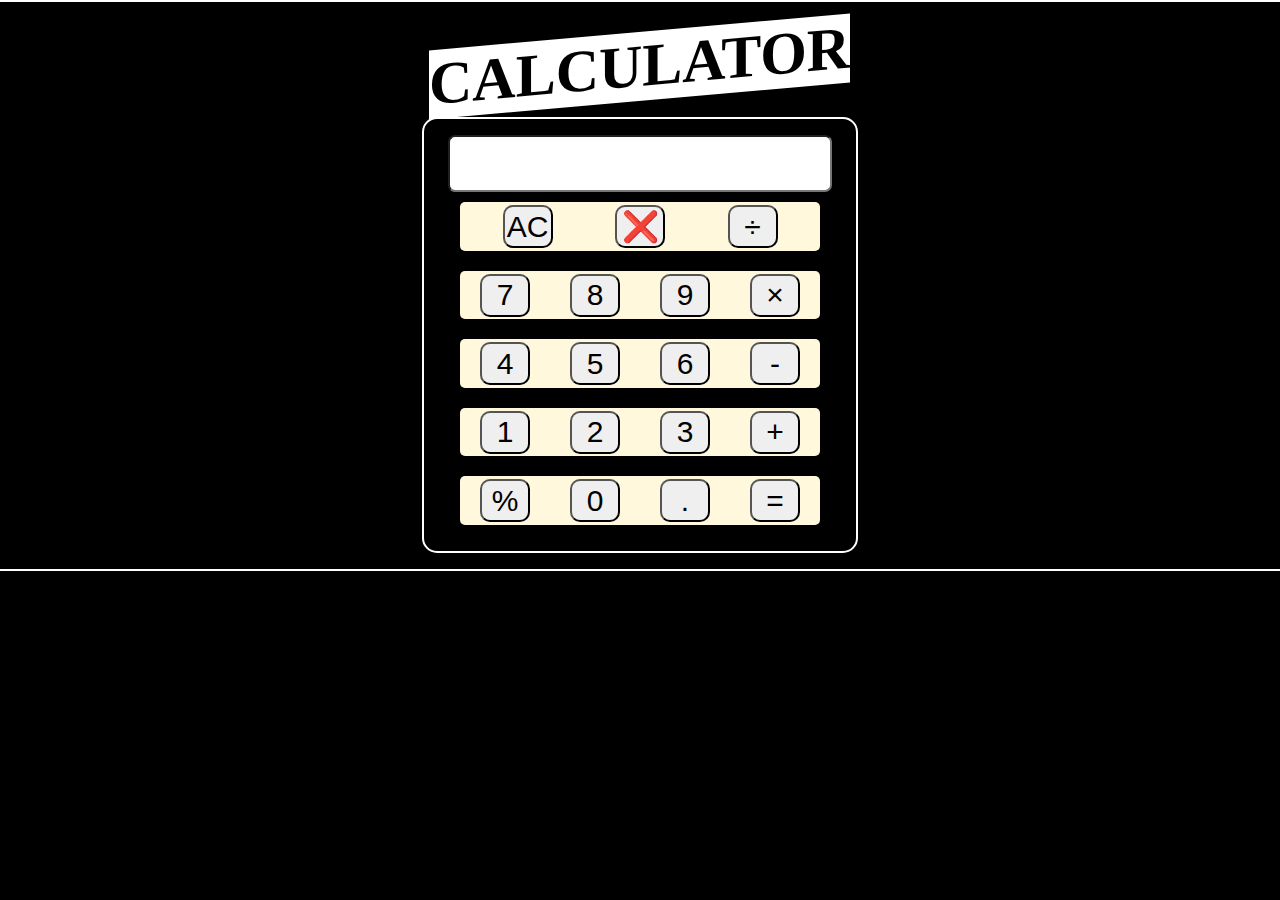
<file: New Project/CALCULATOR/index.html>
<!DOCTYPE html>
<html lang="en">
<head>
    <meta charset="UTF-8">
    <meta name="viewport" content="width=device-width, initial-scale=1.0">
    <title>CALCULATOR</title>
    <link rel="stylesheet" href="style.css">
    <link rel="stylesheet" href="https://cdnjs.cloudflare.com/ajax/libs/font-awesome/6.7.2/css/all.min.css">
</head>
<body>
    <div class="container">
        <div class="body">
            <h1>CALCULATOR</h1>
            <div class="main">
                <input type="text" id="input" placeholder="" >
                <div class="first">
                    <button  id="ac">AC</button>
                    <button  id="cross">❌</button>
                    <button  id="divide">÷</button>
                </div>
                <div class="second">
                    <button  id="sev">7</button>
                    <button  id="eig">8</button>
                    <button  id="nin">9</button>
                    <button  id="mul">×</button>
                </div>
                <div class="third">
                    <button  id="for">4</button>
                    <button  id="fiv">5</button>
                    <button  id="six">6</button>
                    <button  id="sub">-</button>
                </div>
                <div class="four">
                    <button id="one">1</button>
                    <button id="two">2</button>
                    <button id="thr">3</button>
                    <button id="plus">+</button>
                </div>
                <div class="five">
                    <button  id="mod">%</button>
                    <button  id="zero">0</button>
                    <button  id="dot">.</button>
                    <button  id="equal">=</button>
                </div>
            </div>
        </div>
    </div>
    <script src="script.js"></script>
</body>
</html>
</file>
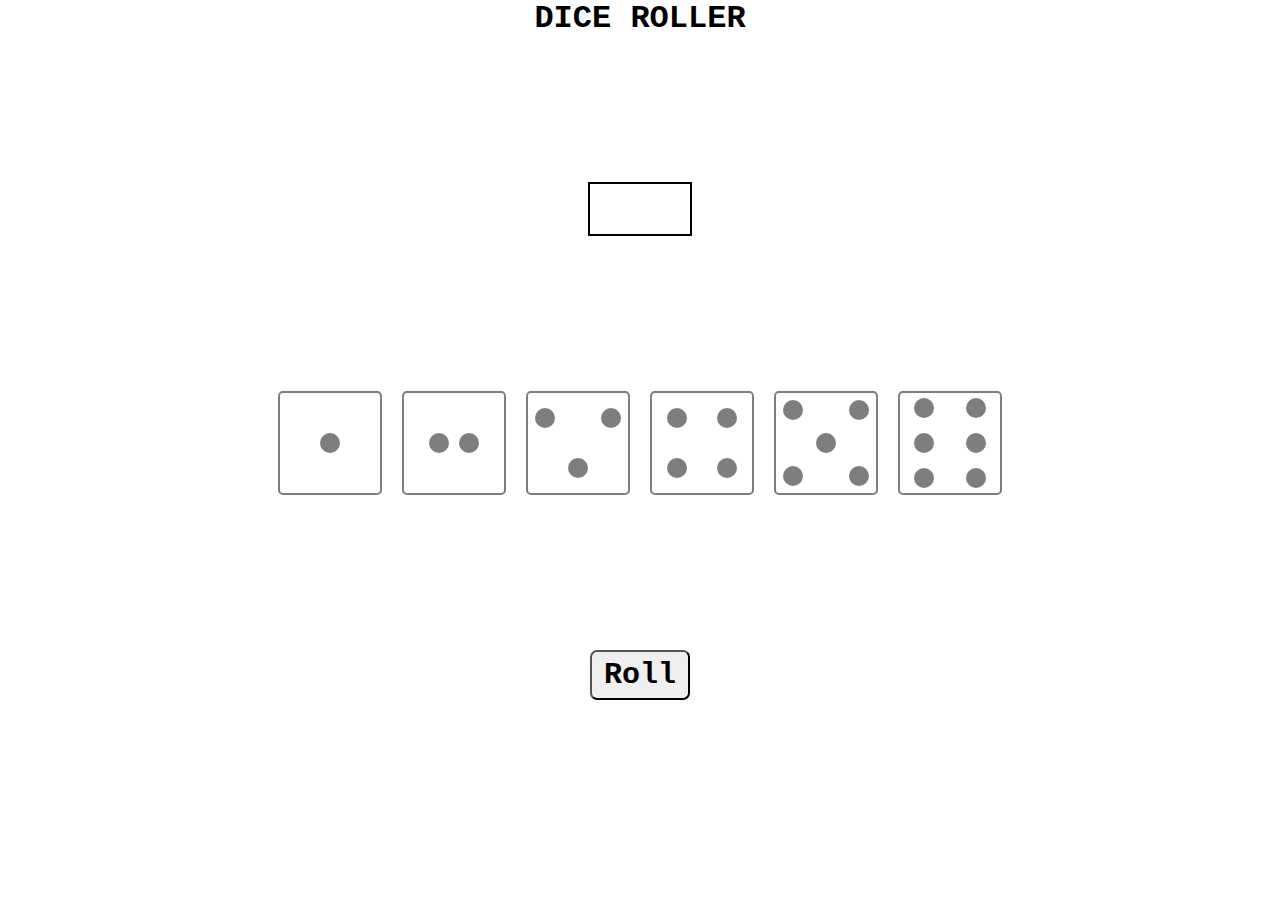
<file: New Project/Dice Roller/index.html>
<!DOCTYPE html>
<html lang="en">
<head>
    <meta charset="UTF-8">
    <meta name="viewport" content="width=device-width, initial-scale=1.0">
    <title>Dice Rooler</title>
    <link rel="stylesheet" href="style.css">
</head>
<body>
    <div class="container">
        <h1>DICE ROLLER</h1>
        <label id="lbl"></label>
        <div class="box">
            <div class="one">
                <div ></div>
            </div>
            <div class="two">
                <div ></div>
                <div ></div>
            </div>
            <div class="three">
                <div ></div>
                <div ></div>
                <div ></div>
            </div>
            <div class="four">
                <div ></div>
                <div ></div>
                <div ></div>
                <div ></div>
            </div>
            <div class="five">
                <div ></div>
                <div ></div>
                <div ></div>
                <div ></div>
                <div ></div>
            </div>
            <div class="six">
                <div ></div>
                <div ></div>
                <div ></div>
                <div ></div>
                <div ></div>
                <div ></div>
            </div>
        </div>
        <button id="btn">Roll</button>
    </div>

    <script src="script.js"></script>
</body>
</html>
</file>
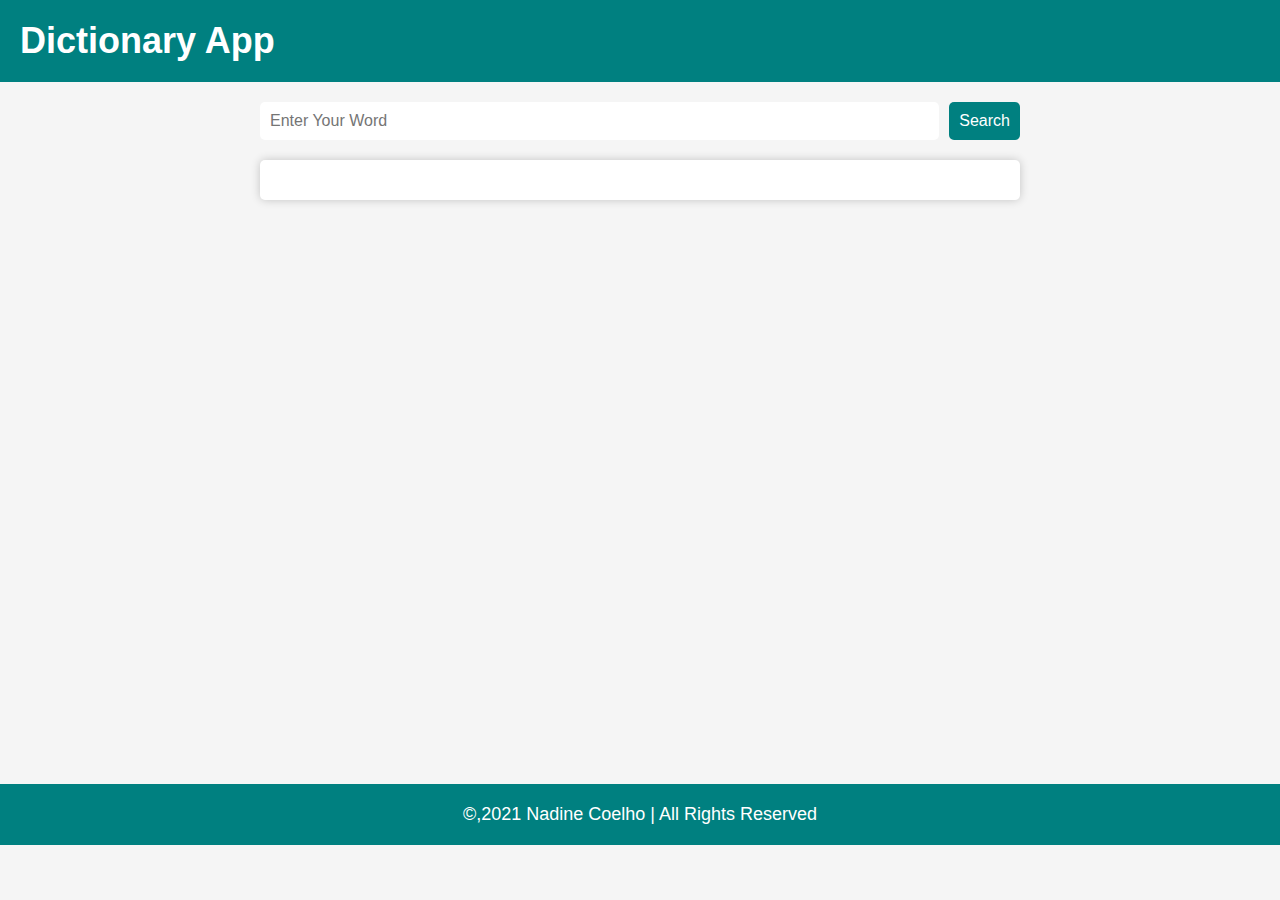
<file: New Project/DICTIONARY/index.html>
<!DOCTYPE html>
<html lang="en">
<head>
    <meta charset="UTF-8">
    <meta name="viewport" content="width=device-width, initial-scale=1.0">
    <title>Dictionary</title>
    <link rel="stylesheet" href="style.css">
</head>
<body>
    <header>
        <nav>
            <h1>Dictionary App</h1>
        </nav>
    </header>
    <main>
        <form action="">
            <input id="inputtxt"  type="text" placeholder="Enter Your Word">
            <button id="btn" type="submit">Search</button>
        </form>
        <div class="result-info">

        </div>
    </main>
    <footer>
        <p>&copy,2021 Nadine Coelho | All Rights Reserved</p>
    </footer>
    <script src="script.js"></script>
</body>
</html>
</file>
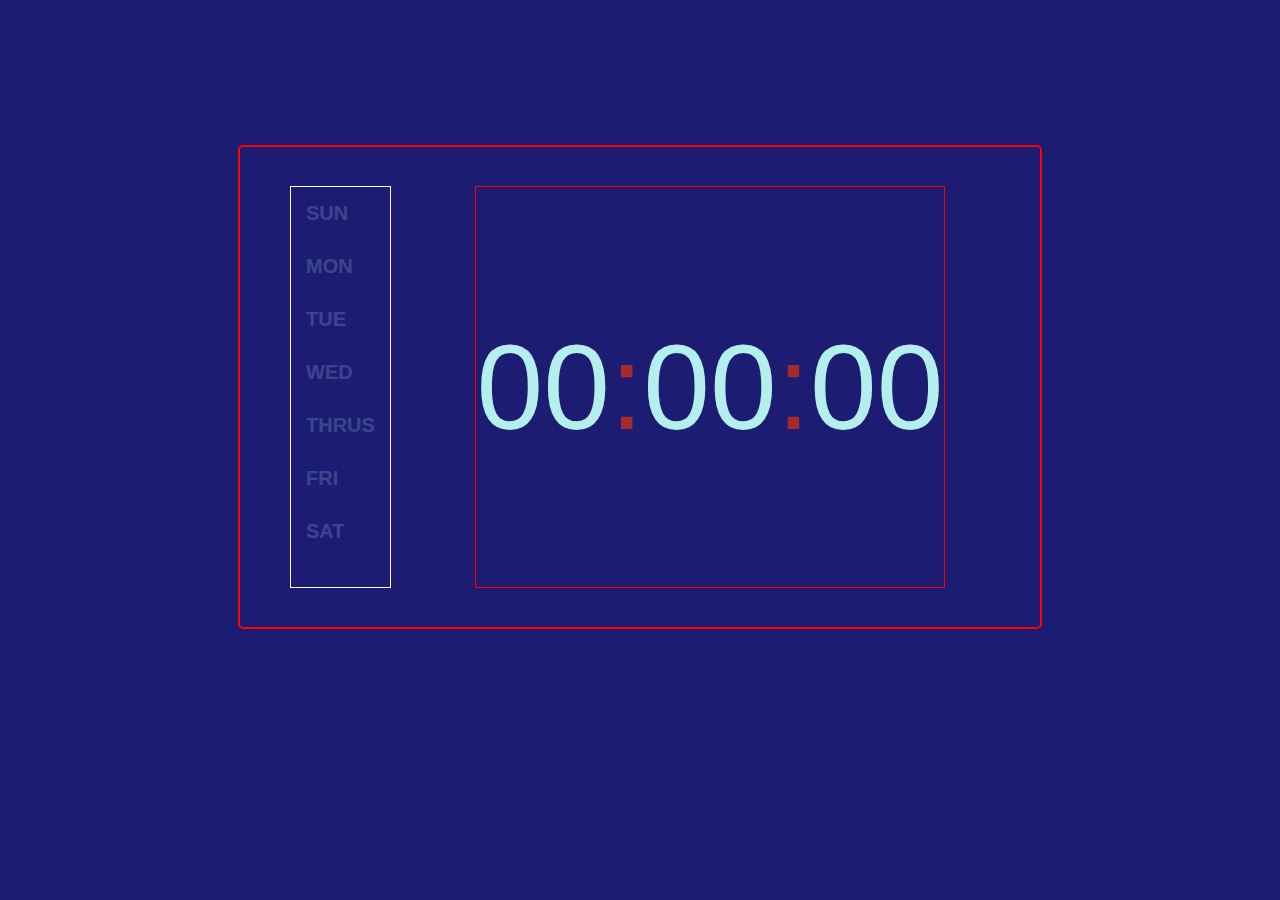
<file: New Project/DIGITAL CLOCK/index.html>
<!DOCTYPE html>
<html lang="en">
<head>
    <meta charset="UTF-8">
    <meta name="viewport" content="width=device-width, initial-scale=1.0">
    <title>Digital clock</title>
    <link rel="stylesheet" href="style.css">
</head>
<body>
    <div class="container">
        <h1>DIGITAL CLOCK</h1>
        <div class="clock">
            <div class="week">
                <div class="sun">SUN</div>
                <div class="mon">MON</div>
                <div class="tue">TUE</div>
                <div class="wed">WED</div>
                <div class="thrus">THRUS</div>
                <div class="fri">FRI</div>
                <div class="sat">SAT</div>
            </div>
            <div class="time">
                <div class="hour">00</div>
                <div class="dot">:</div>
                <div class="min">00</div>
                <div class="dot2">:</div>
                <div class="sec">00</div>
            </div>
        </div>
    </div>
    <script src="script.js"></script>
</body>
</html>
</file>
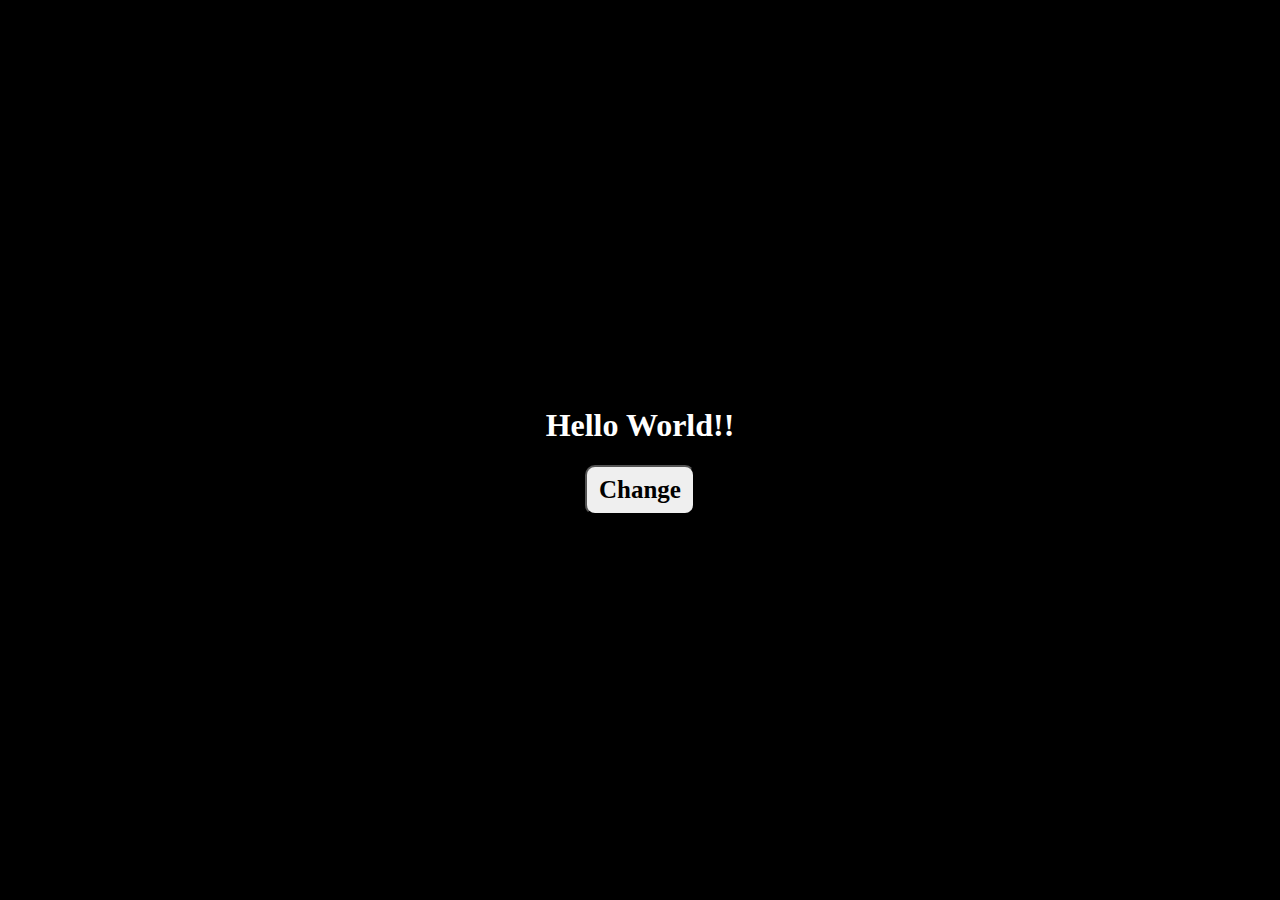
<file: New Project/Practice/index.html>
<!DOCTYPE html>
<html lang="en">
<head>
    <meta charset="UTF-8">
    <meta name="viewport" content="width=device-width, initial-scale=1.0">
    <title>Practice</title>
    <link rel="stylesheet" href="style.css">
</head>
<body>
    
    <h1 id="H">Hello World!!</h1>
    <button id="btn">Change</button>
    <label id="label"> </label>

    <script src="script.js"></script>
</body>
</html>
</file>
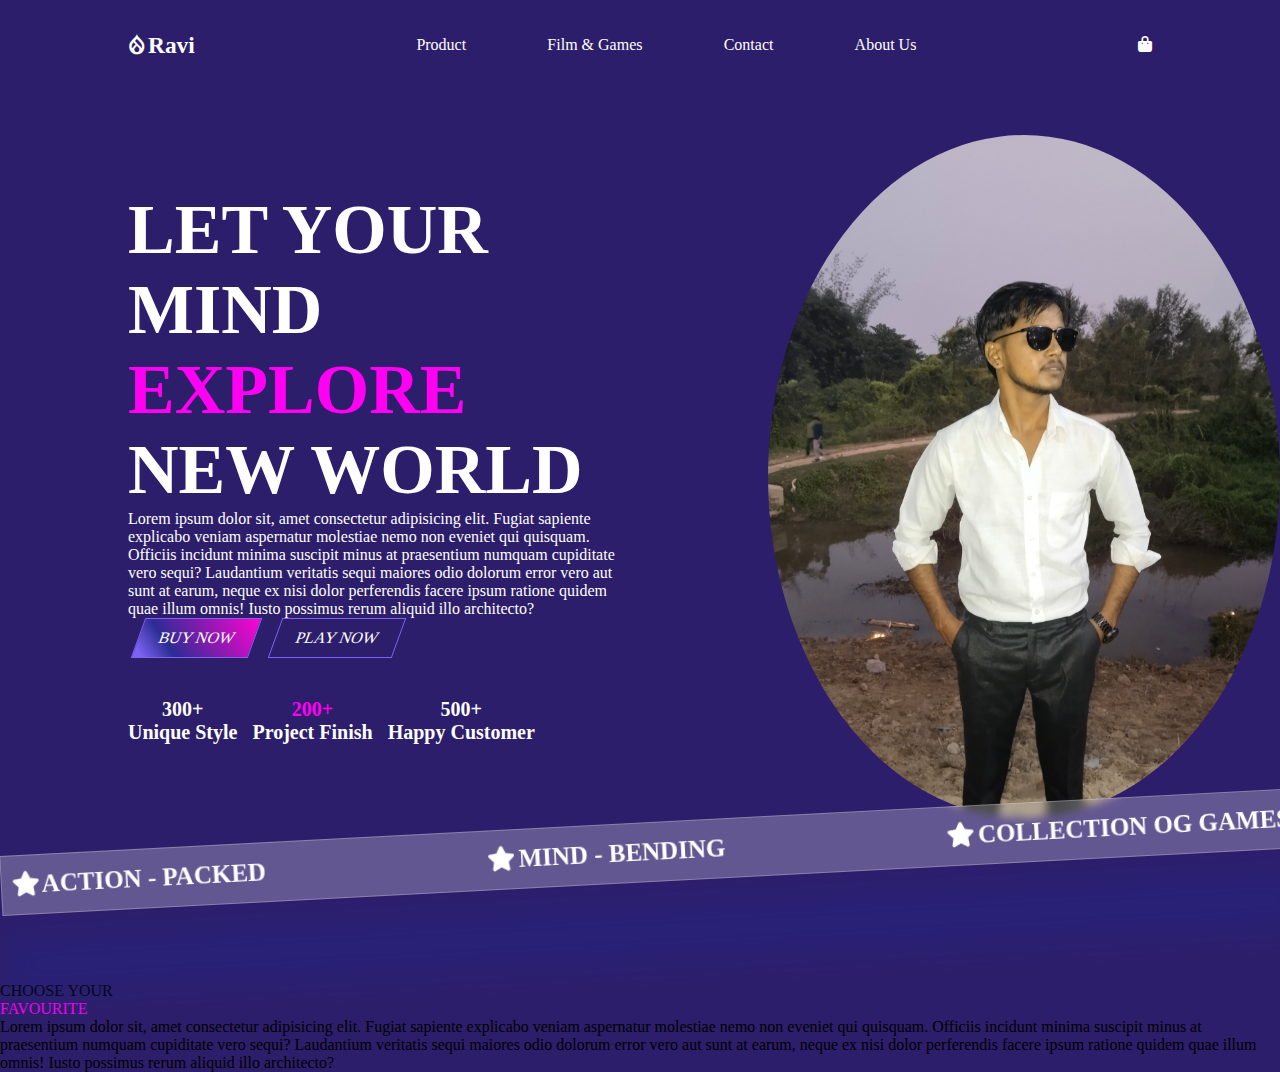
<file: New Project/practice2/index.html>
<!DOCTYPE html>
<html lang="en">
<head>
    <meta charset="UTF-8">
    <meta name="viewport" content="width=device-width, initial-scale=1.0">
    <title>For practice</title>

    <!-- linking font awesome from font awesome mdn -->

    <link rel="stylesheet" href="https://cdnjs.cloudflare.com/ajax/libs/font-awesome/6.7.2/css/all.min.css" integrity="sha512-Evv84Mr4kqVGRNSgIGL/F/aIDqQb7xQ2vcrdIwxfjThSH8CSR7PBEakCr51Ck+w+/U6swU2Im1vVX0SVk9ABhg==" crossorigin="anonymous" referrerpolicy="no-referrer" />

    <!-- linking font style from font google.com -->
    <link rel="preconnect" href="https://fonts.googleapis.com">
    <link rel="preconnect" href="https://fonts.gstatic.com" crossorigin>
    <link href="https://fonts.googleapis.com/css2?family=Lato:ital,wght@0,100;0,300;0,400;0,700;0,900;1,100;1,300;1,400;1,700;1,900&display=swap" rel="stylesheet">
    
    <!-- linking css style sheet -->
    <link rel="stylesheet" href="style.css">

</head>
<body>
    <header>
        <nav class="nav-container">
            <div class="logo-container">
                <i class="fa-brands fa-drupal"></i>
                <h3>Ravi</h3>
            </div>
            <div class="item-list">
                <ul>
                    <li>Product</li>
                    <li>Film & Games</li>
                    <li>Contact</li>
                    <li>About Us</li>
                </ul>
            </div>
            <div class="logo">
                <i class="fa-solid fa-bag-shopping"></i>
            </div>
        </nav>

        <div class="main-header">
            <div class="left-part">
                <div class="big-text">
                    <span>LET YOUR</span>
                    <BR>
                    <span>MIND</span>
                    <span class="gradient-text">EXPLORE </span>
                    <br>
                    <span>NEW WORLD</span>
                </div>
                <P>Lorem ipsum dolor sit, amet consectetur adipisicing elit. Fugiat sapiente explicabo veniam aspernatur molestiae nemo non eveniet qui quisquam. Officiis incidunt minima suscipit minus at praesentium numquam cupiditate vero sequi?
                Laudantium veritatis sequi maiores odio dolorum error vero aut sunt at earum, neque ex nisi dolor perferendis facere ipsum ratione quidem quae illum omnis! Iusto possimus rerum aliquid illo architecto?</P>
                <div class="buttons">
                    <div class="btn btn1">
                        BUY NOW
                    </div>
                    <div class="btn">
                        PLAY NOW
                    </div>
                </div>
                <div id="overview">
                    <div class="overview-items">
                        <h4>300+</h4>
                        <h4>Unique Style</h4>
                    </div>
                    <div class="overview-items">
                        <h4 class="gradient-text">200+</h4>
                        <h4>Project Finish</h4>
                    </div>
                    <div class="overview-items">
                        <h4>500+</h4>
                        <h4>Happy Customer</h4>
                    </div>
                </div>
            </div>
            <div class="right-part">
                <img src="image.jpg" alt="">
            </div>
        </div>

        <div class="band">
            <div>
                <i class="fa-solid fa-star"></i>
                ACTION - PACKED
            </div>
            <div>
                <i class="fa-solid fa-star"></i>
               MIND - BENDING
            </div>
            <div>
                <i class="fa-solid fa-star"></i>
                COLLECTION OG GAMES
            </div>
        </div>

    </header>

    <main>
        <section class="choose-section">
            <p class="title">CHOOSE YOUR<br>
            <span class="gradient-text">FAVOURITE</span>
            </p>
            <div class="section-description">
                <P>Lorem ipsum dolor sit, amet consectetur adipisicing elit. Fugiat sapiente explicabo veniam aspernatur molestiae nemo non eveniet qui quisquam. Officiis incidunt minima suscipit minus at praesentium numquam cupiditate vero sequi?
                    Laudantium veritatis sequi maiores odio dolorum error vero aut sunt at earum, neque ex nisi dolor perferendis facere ipsum ratione quidem quae illum omnis! Iusto possimus rerum aliquid illo architecto?</P>
            </div>
        </section>
    </main>
</body>
</html>
</file>
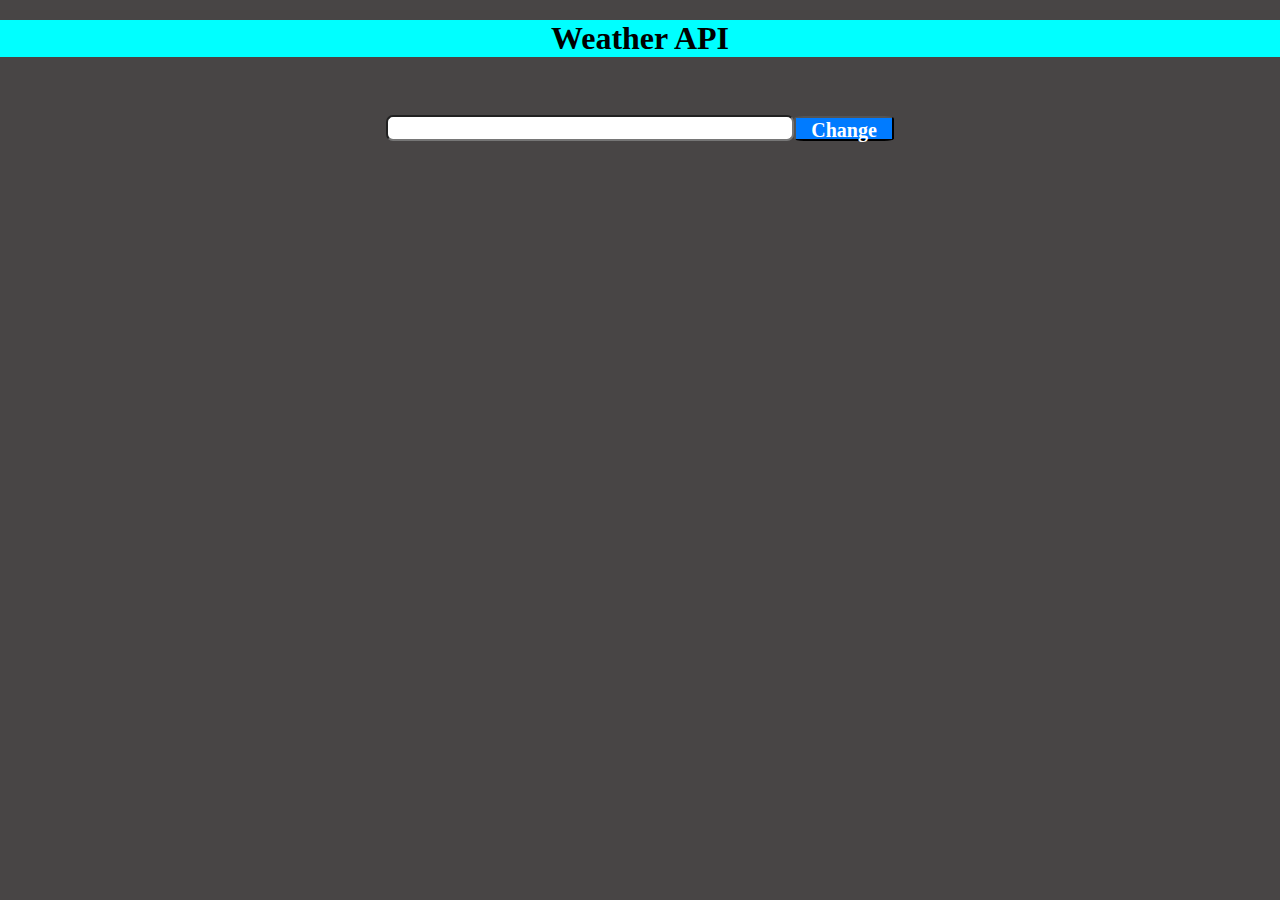
<file: New Project/Random Jokes/index.html>
<!DOCTYPE html>
<html lang="en">
<head>
    <meta charset="UTF-8">
    <meta name="viewport" content="width=device-width, initial-scale=1.0">
    <title>Document</title>
    <link rel="stylesheet" href="style.css">
</head>
<body>
    <h1>Weather API</h1>
    <div class="container">
        <input type="text" id="text">
        <button id="btn" >Change</button>
    </div>

    <script src="script.js"></script>
</body>
</html>
</file>
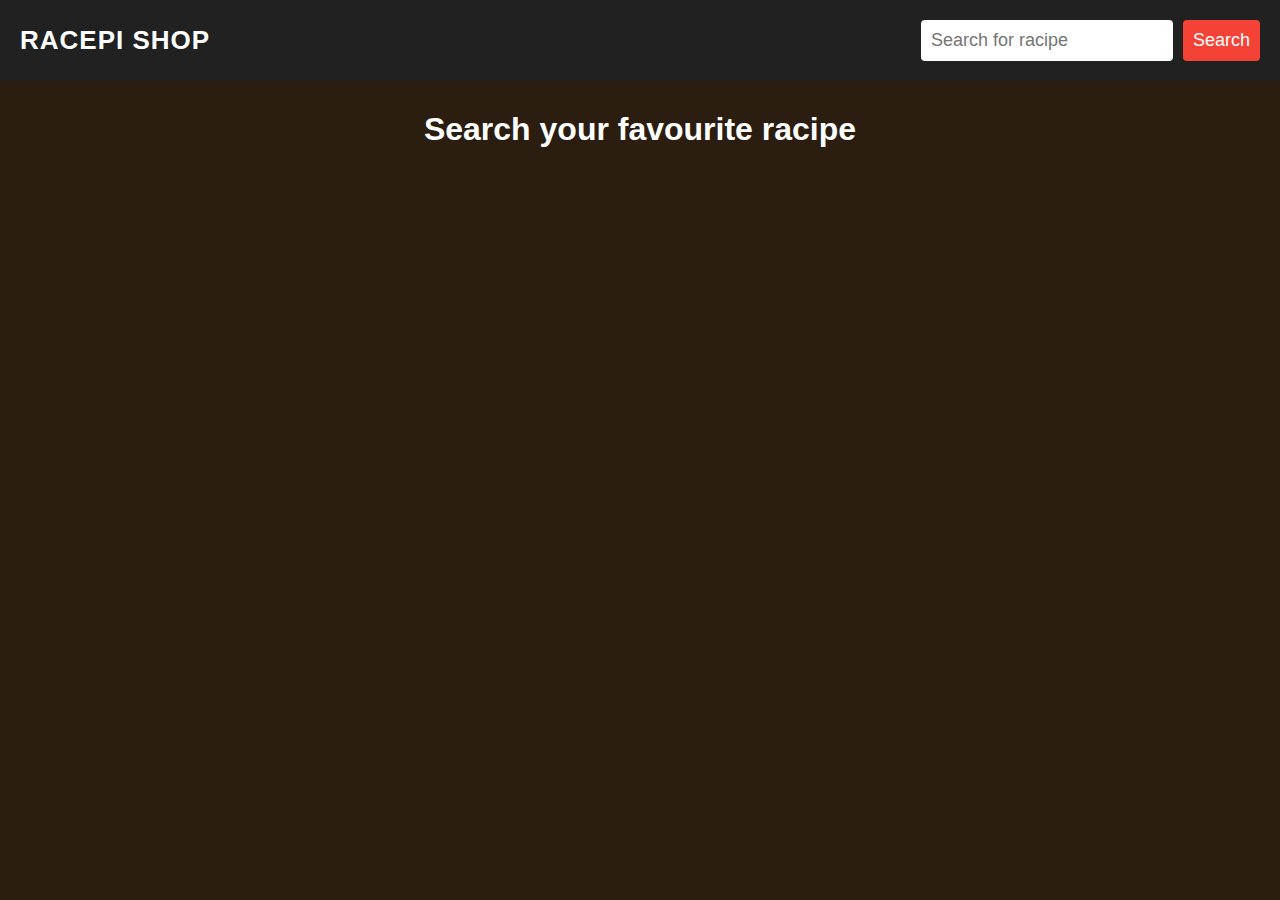
<file: New Project/Recipe/index.html>
<!DOCTYPE html>
<html lang="en">
<head>
    <meta charset="UTF-8">
    <meta name="viewport" content="width=device-width, initial-scale=1.0">
    <title>Food Menu</title>
    <link rel="stylesheet" href="style.css">
    <link rel="stylesheet" href="https://cdnjs.cloudflare.com/ajax/libs/font-awesome/6.5.1/css/all.min.css">
</head>
<body>
    <header>
        <nav>
            <h2>Racepi Shop</h2>
            <form>
                <input type="text" placeholder="Search for racipe" class="input">
                <button type="submit" class="btn">Search</button>
            </form>
        </nav>
    </header>
    <main>
        <section>
            <div class="container">
                <h1>Search your favourite racipe</h1>
            </div>
            <div class="recipe-details">
                <button type="button" class="recipe-close"> 
                    <i class="fa-solid fa-xmark"></i>
                </button>
                <div class="recipe-containt">
                    
                </div>
            </div>
        </section>
    </main>
    <script src="script.js">

    </script>
</body>

</html>
</file>
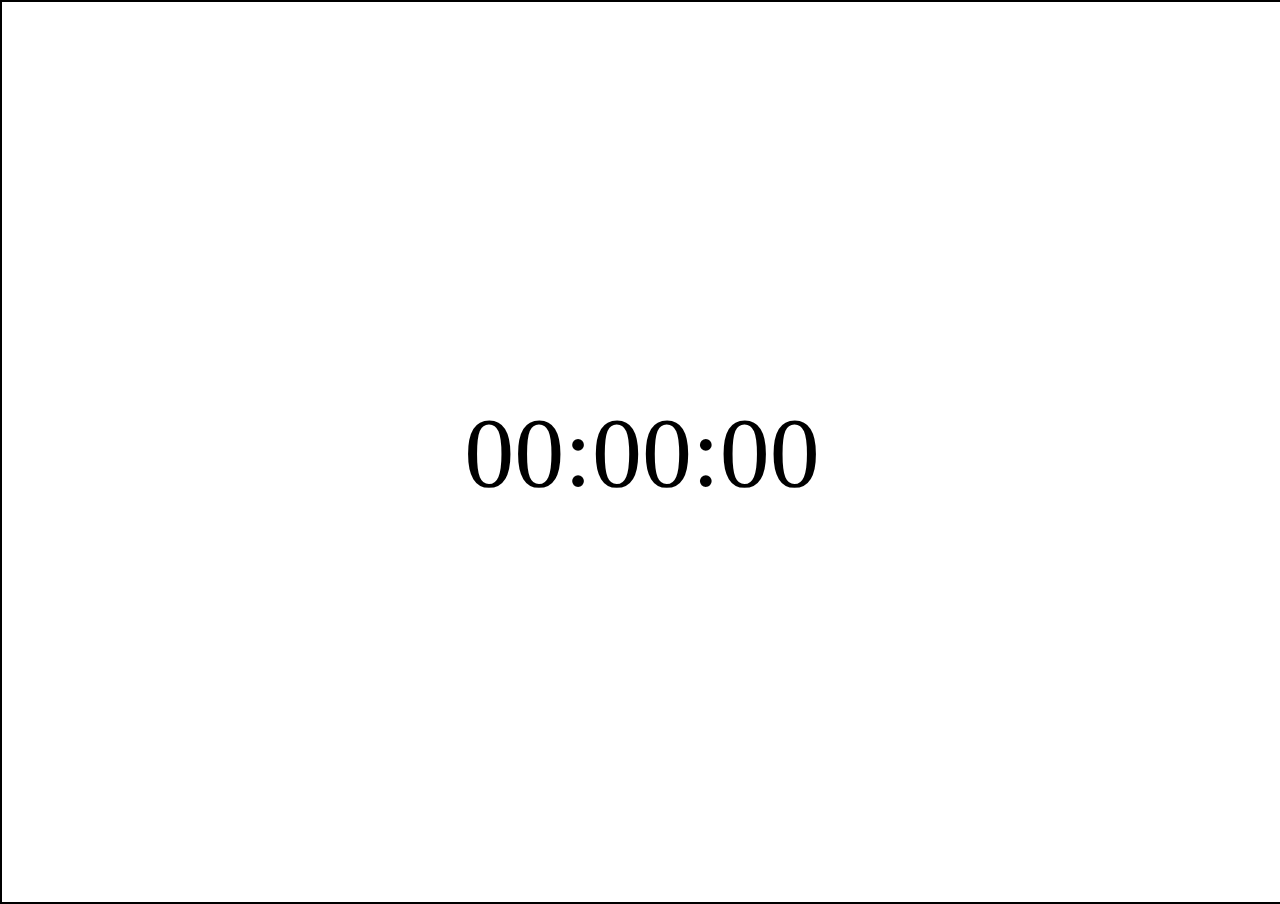
<file: New Project/Starting Now/index.html>
<!DOCTYPE html>
<html lang="en">
<head>
    <meta charset="UTF-8">
    <meta name="viewport" content="width=device-width, initial-scale=1.0">
    <title>Clock</title>
    <link rel="stylesheet" href="style.css">
</head>
<body>
    <div class="container">
        <div class="time">
            <div class="hour">00</div>
            <div class="dot">:</div>
            <div class="min">00</div>
            <div class="dot2">:</div>
            <div class="sec">00</div>
        </div>
    </div>
    <div class="box"> </div>
    <script src="script.js"></script>
</body>
</html>
</file>
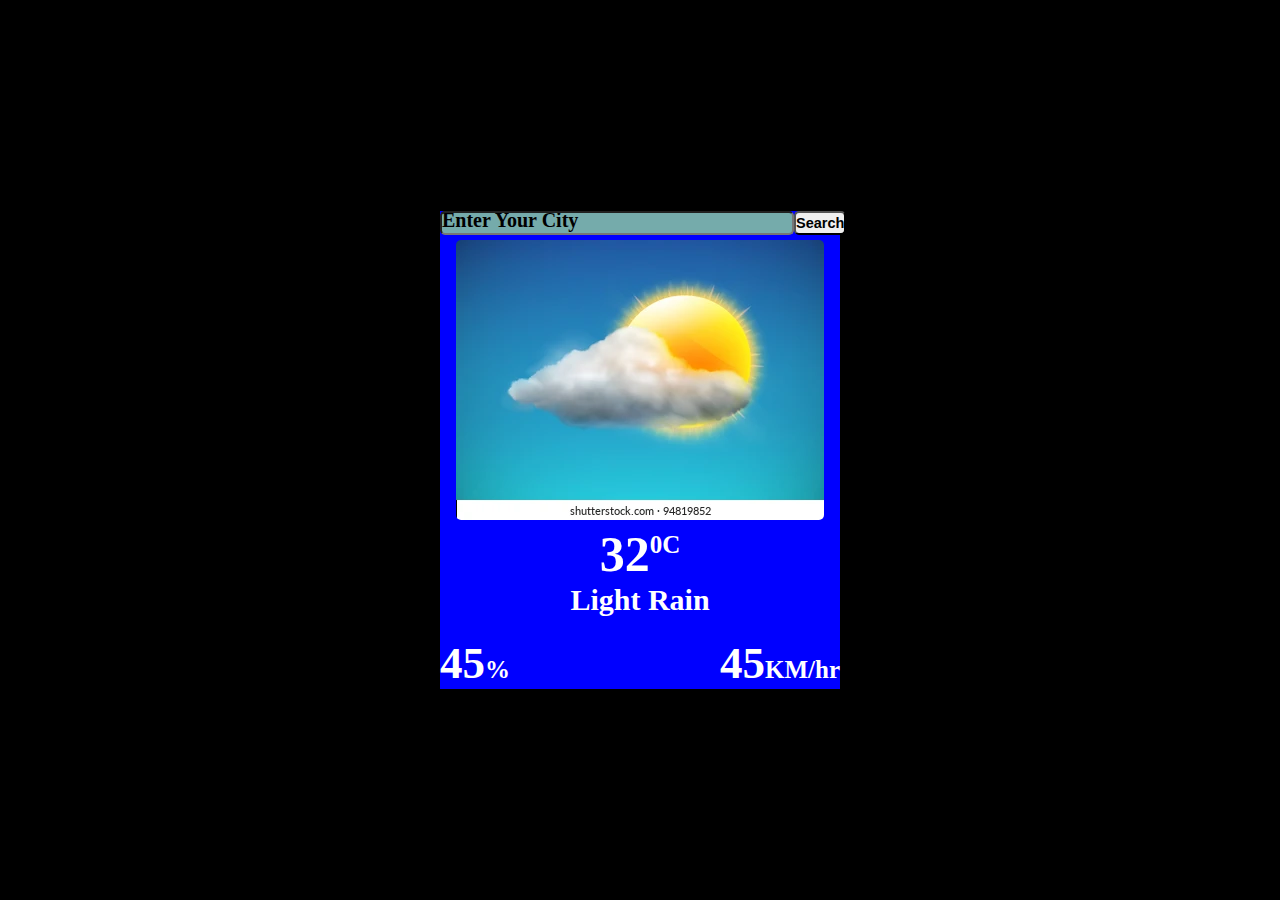
<file: New Project/weather/index.html>
<!DOCTYPE html>
<html lang="en">
<head>
    <meta charset="UTF-8">
    <meta name="viewport" content="width=device-width, initial-scale=1.0">
    <title>Weather</title>
    <link rel="stylesheet" href="style.css">
</head>
<body>
    <div class="container">
        <div class="header">
            <input type="text" placeholder="enter your city" id="input" class="header_input">

            <button class="btn">Search</button>
        </div>
        
        <div class="box">
            <img src="weather.webp" alt="image">
            <p id="temp">32<sup>0C</sup></p>
            <h3 id="detail">Light rain</h3>
        </div>

        <div class="detail-box">
            <div class="humidity">
                <p id="hum">45<span>%</span></p>
            </div>
            <div class="wind-speed">
                <p id="speed">45<span>KM/hr</span></p>
            </div>
        </div>
    </div>    
    <script src="script.js"></script>
</body>
</html>
</file>
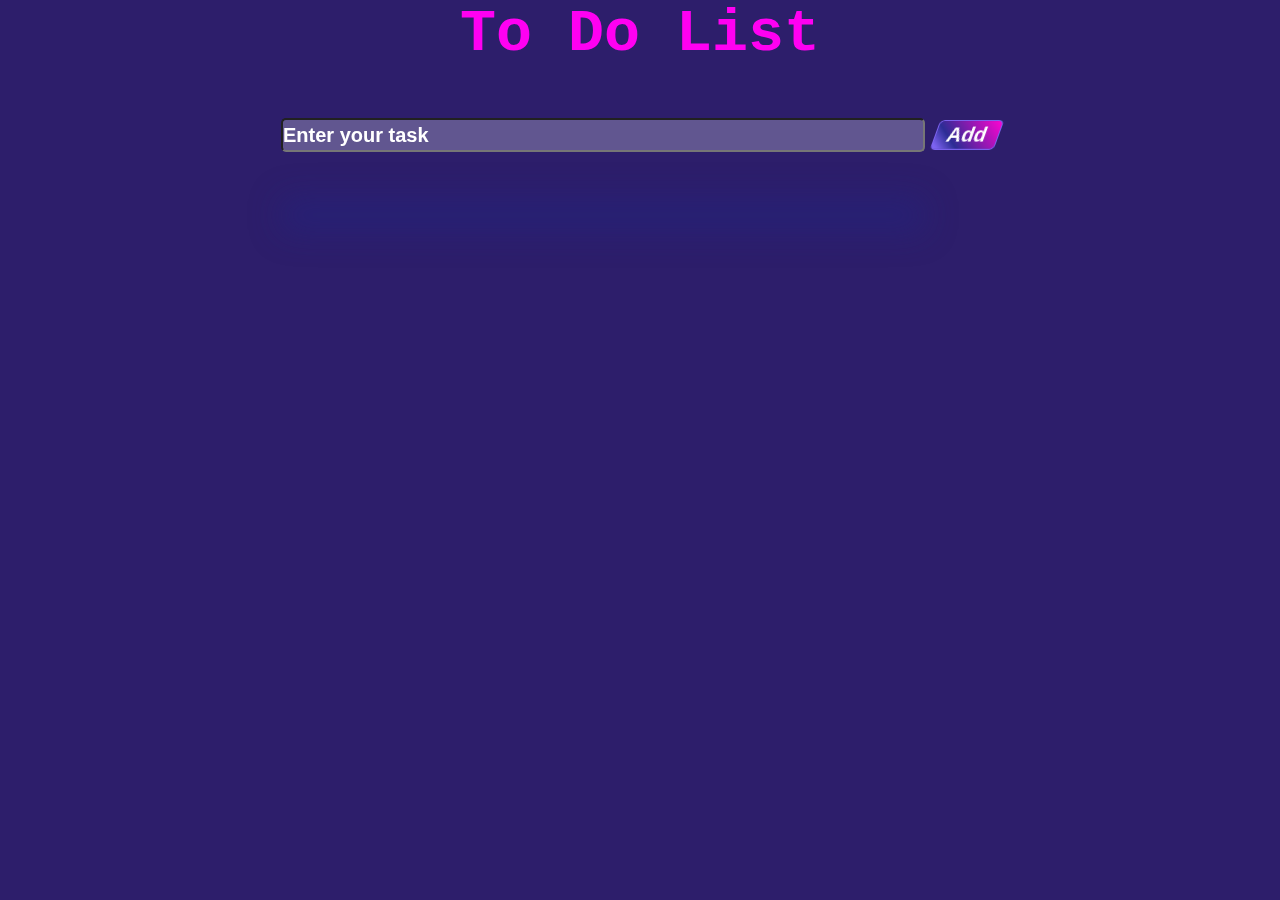
<file: New Project/practice2/index2.html>
<!DOCTYPE html>
<html lang="en">
<head>
    <meta charset="UTF-8">
    <meta name="viewport" content="width=device-width, initial-scale=1.0">
    <title>Practice2</title>
    <link rel="stylesheet" href="style2.css">
</head>
<body>
    <div class="to-do-container">
        <h1>To Do List</h1>
        <div class="box">
            <input type="text" placeholder="Enter your task" class="input">
            <button type="button" class="btn">Add</button>
         
        </div>
        <div class="list-box">
            <ul class="list">

            </ul>
        </div>
    </div>

    <script src="script.js"></script>
</body>
</html>
</file>
<file: New Project/CALCULATOR/style.css>
*{
    margin: 0;
    padding: 0;

}
body{
    background-color: black;
    color: white;
}
.container{
    display: flex;
    justify-content: center;
    align-items: center;
    flex-direction: column;
}
.container .body{
    height: max-content;
    width: 100%;
    display: flex;
    justify-content: center;
    align-items: center;
    flex-direction: column;
    border: 2px solid white;
}
.container .body h1{
    font-size: 60px;
    margin-top: 30px;
    text-align: center;
    font-family: fantasy;
    font-weight: 900;
    background-color: white;
    color: black;
    transform: skewY(-5deg);
}
.container .body .main{
    height: 400px;
    width: 400px;
    display: flex;
    justify-content: center;
    align-items: center;
    flex-direction: column;
    margin: 1rem;
    padding: 1rem;
    border: 2px solid white;
    border-radius: 15px;
}
.main input{
    height: 55px;
    width: 95%;
    border-radius: 7px;
    flex-grow: -5;
    font-size: 40px;

}
.main .first, .second, .third, .four, .five {
    background-color: cornsilk;
    color: black;
    gap: 20px;
    margin: 10px;
    height: 50px;
    width: 90%;
    display: flex;
    justify-content: space-evenly;
    align-items: center;
    border-radius: 5px;
}
.main .first button{
    height: 43px;
    width: 50px;
    font-size: 30px;
    border-radius: 10px;
}
.main .second button{
    height: 43px;
    width: 50px;
    font-size: 30px;
    border-radius: 10px;
}
.main .third button{
    height: 43px;
    width: 50px;
    font-size: 30px;
    border-radius: 10px;
}
.main .four button{
    height: 43px;
    width: 50px;
    font-size: 30px;
    border-radius: 10px;
}
.main .five button{
    height: 43px;
    width: 50px;
    font-size: 30px;
    border-radius: 10px;
}
</file>
<file: New Project/Dice Roller/style.css>
*{
    margin: 0;
    padding: 0;
    font-family: 'Courier New', Courier, monospace;
}
html, body{
    height: 100vh;
    width: 100%;
    display: flex;
    justify-content: center;
    align-items: center;
}

.container{
    height: 100vh;
    width: 100%;
    display: flex;
    justify-content: space-between;
    align-items: center;
    flex-direction: column;
}
.box{
    display: flex;
    justify-content: center;
    align-items: center;
}
.box > div{
    height: 100px;
    width: 100px;
    border: 2px solid black;
    margin: 10px;
    border-radius: 5px;
}
.one, .two , .three , .four {
    display: flex;
    justify-content: center;
    align-items: center;
    text-wrap: wrap;
    position: relative;
    opacity: 0.5;
}
.six{
    display: grid;
    grid-template-columns: repeat(2, 1fr);
    grid-template-rows: repeat(2, 1fr);
    justify-items: center;
    align-items: center;
    gap: 5px;
    opacity: 0.5;
}
.five{
    display: grid;
    grid-template-columns: repeat(3 , 1fr);
    grid-template-rows: repeat(3 , 1fr);
    justify-items: center;
    align-items: center;
    opacity: 0.5;
}
.five div:nth-child(1){grid-column: 1; grid-row: 1;}
.five div:nth-child(2){grid-column: 3; grid-row: 1;}
.five div:nth-child(3){grid-column: 2; grid-row: 2;}
.five div:nth-child(4){grid-column: 1; grid-row: 3;}
.five div:nth-child(5){grid-column: 3; grid-row: 3;}

.four{
    display: grid;
    grid-template-columns: repeat(2 , 1fr);
    justify-items: center;
    align-items: center;
}
.three{
    display: grid;
    grid-template-columns: repeat(3 , 1fr);
    grid-template-rows: repeat(2 , 1fr);
    justify-items: center;
    align-items: center;
}
.three div:nth-child(1){grid-column: 1; grid-row: 1;}
.three div:nth-child(2){grid-column: 3; grid-row: 1;}
.three div:nth-child(3){grid-column: 2; grid-row: 2;}
.one > div{
    height: 20px;
    width: 20px;
    border-radius: 50%;
    background-color: black;
}
.two > div{
    height: 20px;
    width: 20px;
    border-radius: 50%;
    background-color: black;
    margin: 5px;
}
.three > div{
    height: 20px;
    width: 20px;
    border-radius: 50%;
    background-color: black;
    margin: 5px;
}
.four > div{
    height: 20px;
    width: 20px;
    border-radius: 50%;
    background-color: black;
    margin: 5px;
}
.five > div{
    height: 20px;
    width: 20px;
    border-radius: 50%;
    background-color: black;
    margin: 5px;
}
.six > div{
    height: 20px;
    width: 20px;
    border-radius: 50%;
    background-color: black;
    margin: 5px;
}

#btn{
    margin-bottom: 200px;
    height: 50px;
    width: 100px;
    font-size: 30px;
    font-weight: 800;
    border-radius: 7px;
    cursor: pointer;
}
#btn:hover{
    opacity: 0.3;
}

#lbl{
    height: 50px;
    width: 100px;
    border: 2px solid black;
    font-size: 30px;
    font-weight: 800;
}
</file>
<file: New Project/DICTIONARY/style.css>
:root{
    --header-color: #008080;
    --bcg-color: #f5f5f5;
    --padding: 20px;
    --text-color: #fff;
    --border-radius: 5px;
}

*{
    margin: 0;
    padding: 0;
    box-sizing: border-box;
}

body{
    font-family: Arial, sans-serif;
    background-color: var(--bcg-color);
    width: 100vw;
}

header{
    background-color: var(--header-color);
    padding: var(--padding);
    color: var(--text-color);
}

header h1{
    font-size: 36px;
}

main{
    min-height: 78vh;
    padding: var(--padding);
    max-width: 800px;
    margin: 0 auto;
}

main form{
    display: flex;
    justify-content: center;
}

form input[type="text"], button[type="submit"]{
    border: none;
    font-size: 16px;
    font-weight: 500;
    border-radius: var(--border-radius);
    padding: calc( var(--padding)/2);

}

form input[type="text"]{
    flex-grow: 1;
}

form  button[type="submit"], .result-info a{
    background-color: var(--header-color);
    color: var(--text-color);
    margin-left: 10px;
    cursor: pointer;
}

footer{
    background-color: var(--header-color);
    color: var(--text-color);
    padding: var(--padding);
    text-align: center;
    font-size: 18px;
    position: fixed;
    width: 100%;
}
.result-info{
    background-color: white;
    padding: var(--padding);
    border-radius: var(--border-radius);
    margin-top: 20px;
    box-shadow: 0px 0px 10px rgba(0,  0, 0, 0.2);
}


.result-info p{
    margin-top: 10px;
}

.result-info p[class="partofSpeech"]{
    font-style: italic;
    color: #008080;
    margin-top: 2px;
}
.result-info div{
    margin-top: 20px;
}
.result-info a{
    text-decoration: none;
    border-radius: var(--border-radius);
}

.result-info li{
    padding: calc(var(--padding)/6);
    margin-left: 20px;
}

@media  screen and (max-width:320px) {
    main form{
       flex-direction: column;
    }
  form  button[type="submit"]{
        margin-left: 10px;
        margin-top: 10px;
    }
}
</file>
<file: New Project/DIGITAL CLOCK/style.css>
*{
    margin: 0;
    padding: 0;
    font-family: Verdana, Geneva, Tahoma, sans-serif;
}
body{
    /* height: 100%;
    width: 100%; */
    background-color: rgb(28, 28, 114);
    color: rgb(180, 239, 238);
}
.container{
   height: max-content;
   width: 100%;
   display: flex;
   justify-content: center;
   align-items: center;
   flex-direction: column;
}
h1{
    font-size: 100px;
    font-weight: 900;
    font-style: italic;
    margin-top: 20px;
    white-space: nowrap;
    overflow: hidden;
    width: 0;
    animation: typing 3s infinite alternate;
}
@keyframes typing {
    from{
        width: 0;
    }
    to{
        width: 100%;
    }
}
h1:hover{
    transform: skewY(-5deg);
}

.clock{
    height: 30rem;
    width: 50rem;
    border-radius: 5px;
    display: flex;
    justify-content: space-around;
    align-items: center;
    margin-top: 10px;
    position: relative;
    border: 2px  solid red;
}
.week{
    border: 1px solid white;
    height: 25rem;
    width: max-content;
    left: 50px;
    position: absolute;
    display: flex;
    flex-direction: column;
}
.week > div{
    padding: 15px;
    font-size: 20px;
    font-family: 'Gill Sans', 'Gill Sans MT', Calibri, 'Trebuchet MS', sans-serif;
    font-weight: 700;
    opacity: 0.2;
    cursor: pointer;
}
.week > div:hover{
    opacity: 100%;
}
.time{
    height: 25rem;
    width: max-content;
    border: 1px  solid red;
    display: flex;
    justify-content: center;
    align-items: center;
    position: relative;
    left: 70px;
}
.time > div{
    font-size: 120px;
}

.dot , .dot2{
    color: brown;
    animation: blink 1s steps(1, end) infinite;
}
@keyframes blink {
    0%{opacity: 1;}
    50%{opacity: 0;}
    100%{opacity: 1;}
}
</file>
<file: New Project/Practice/style.css>
html, body {
    margin: 0;
    padding: 0;
    background-color: black;
    color: white;
    height: 100%;
    display: flex;
    justify-content: center;
    align-items: center;
    flex-direction: column;
}

#btn{
    height: 50px;
    width: 110px;
    border-radius: 10px;
    font-family: fantasy;
    font-weight: 900;
    font-size: 25px;

}

#btn:hover{
    color: green
}


#container{
    height: 100px;
    width: 200px;
    margin-top: 50px;
    display: flex;
    justify-content: center;
    align-items: center;
    background-color: white;
    color: black;
    border-radius: 20px;
}

#label{
    font-family: fantasy;
    font-weight: 700;
    font-size: 25px;
}

#label:hover{
    color: blue;
}
</file>
<file: New Project/practice2/style.css>
*{
    margin: 0;
    padding: 0;
    font-family:serif , 'lato';
}

body{
    background-color: #2d1e6b;
    box-sizing: border-box;
}
/* header{

} */

.nav-container{
    margin: 0 auto;
    width: 80%;
    height: 10vh;
    display: flex;
    justify-content: space-between;
    align-items: center;
    color: white;
}
.logo-container{
    display: flex;
    justify-content: center;
    align-items: center;
    gap: 2px;
    font-size: 20px;
}
.item-list ul{
    width: 500px;
    display: flex;
    justify-content: space-between;
    align-items: center;
    list-style: none;
    cursor: pointer;
}
.main-header{
    display: flex;
    justify-content: flex-end;
    color: white;
    position: relative;
}

.main-header .left-part{
    position: absolute;
    width: 40%;
    top: 100px ;
    left: 10%; 
    height: 100%;
    color: white;
   
}

.main-header .left-part .big-text{
    font-size: 70px;
    color: white;
    font-weight: 900;
}

.main-header .left-part #overview{
    display: flex;
    justify-content: flex-start;
    margin-top: 40px;
    gap: 15px;
}
.main-header .left-part #overview .overview-items{
    display: flex;
    flex-direction: column;
    align-items: center;
}
.main-header .left-part #overview .overview-items h4{
  
    font-size: 20px;
    margin: 0;
    padding: 0;

}

.gradient-text{
    color:#ff00f2;
}

.main-header .left-part #overview .overview-items p{
    margin: 0;
    padding: 0;
    font-weight: 300;
}

.main-header .right-part{
    width: 40%;
    height: 10%;
    z-index: -10;
   
}
.main-header .right-part img{
    height: 100%;
    width: 100%;
    object-fit: cover;
    margin-top: 5vh;
    border-radius: 50%;
}

.buttons{
    display: flex;

}

.buttons .btn{
    padding: 10px 20px;
    margin: 0 10px;
    border: 1px solid #7d63f1;
    transform: skewX(-20deg);
    cursor: pointer;
    background-color: transparent;
    color: white;
}
.buttons .btn1{
    background: #2d1e6b;
    background: linear-gradient(45deg, #7d63f1 6%,#2c2c94 28%, #f805d0 97%);

}

.band{
    width: 100%;
    margin: auto;
    display: flex;
    justify-content: space-between;
    align-items: center;
    padding: 15px 10px;
    margin-bottom: 100px;
    color: white;
    transform: rotate(-3deg);
    border: 1px solid #ffffff40;
    background: #ffffff40;
    font-size: 25px;
    font-weight: 900;
    box-shadow: 0 80px 32px 0 rgb( 31 , 38, 135, 0.37);
    backdrop-filter: blur(4px);
}
.band i{
    height: 25px;
    width: 25px;
}
</file>
<file: New Project/Random Jokes/style.css>
html, body{
    margin: 0;
    padding: 0;
    background-color: rgb(72, 69, 69);
    color: whitesmoke;
    height: 100%;
    display: flex;
    flex-direction: column;
}

h1{
    text-align: center;
    margin-top: 20px;
    background-color: aqua;
    color: black;
    font-family: serif;
    font-weight:700;
}

.container{
    /* flex: 1; */
    display: flex;
    justify-content: center;
    align-items: center;
    height: 100px;
}

#text{
    height: 20px;
    width: 400px;
    cursor: pointer;
    border-radius: 7px;
}

#btn{
    height: 25px;
    width: 100px;
    border-radius: 10%;
    font-family: serif;
    font-weight: 900;
    font-size: 20px;
    cursor: pointer;
    background-color: #007BFF;
    color: white;
    transition: box-shadow 0.3s ease, transform 0.2s ease;
}

/* #btn:hover{
    box-shadow: 0 0 15px 4px rgba(0, 123, 255, 0.6);
    transform: scale(1.05);
} */

#btn:hover {
    animation: pulse 1.2s infinite;
}

@keyframes pulse {
    0% {
        box-shadow: 0 0 0px rgba(0, 123, 255, 0.7);
    }
    50% {
        box-shadow: 0 0 15px 5px rgba(0, 123, 255, 0.6);
    }
    100% {
        box-shadow: 0 0 0px rgba(0, 123, 255, 0.7);
    }
}

/* #box{
    background-color: blue;
} */
</file>
<file: New Project/Recipe/style.css>
*{
    margin: 0;
    padding: 0;
    box-sizing: border-box;
    font-family: Verdana, Geneva, Tahoma, sans-serif;

}

body{
    background-color: #2b1d0f;
    color: #ffff;
}

header nav{
    background-color: #212121;
    padding: 20px;
    display: flex;
    justify-content: space-between;
    align-items: center;
    z-index: 1;
}

header nav h2{
    font-size: 26px;
    font-weight: 700;
    letter-spacing: 1px;
    text-transform: uppercase;
}

header nav form{
    display: flex;
    justify-content: center;
    align-items: center;
}

form input[type="text"]{
    /* flex-grow: 1; */
    margin-right: 10px;
}
form input[type="text"],button[type="submit"]{
    border: none;
    font-size: 18px;
    padding: 10px;
    border-radius: 4px;
}
form button[type="submit"]{
    background-color: #f44336;
    color: #ffff;
    cursor: pointer;
    transition: background-color 0.2s ease-in-out;
}

form button[type="submit"]:hover, .recipe button:hover{
    background-color: #ff5c5c;
}
.container{
    text-align: center;
    margin-top: 20px;
    display: grid;
    grid-template-columns: repeat(auto-fit, minmax(300px,1fr));
    grid-gap: 40px;
    width: 80%;
    margin: 10px auto;
    padding: 20px;
    place-items: center ;
}

.recipe{
    background-color: #ffff;
    color: #212121;
    display: flex;
    flex-direction: column;
    border-radius: 8px;
    box-shadow: 0 5px 10px rgba(78,73,73,0.1),  -5px -5px 10px rgba(34,34,34,0.5) ;
    cursor: pointer;
    max-width: 350px;
}
.recipe img{
    height: 300px;

}

.recipe h3{
    font-size: 24px;
    margin-block: 5px;
}
.recipe p{
    font-size: 20px;
    color: #4a4a4a;
    margin: 5px 0;
}
.recipe span{
    font-weight: 600;
}
.recipe button{
    font-size: 20px;
    font-weight: 600;
    padding: 10px;
    border: none;
    border-radius: 8px;
    cursor: pointer;
    margin: 18px auto;
    background-color: #f44336;
    color: #ffff;

}

.recipe-details{
    display: none;
    position: fixed;
    top: 50%;
    left: 50%;
    transform: translate(-50%, -50%);
    -webkit-transform:translate(-50%, -50%); ;
    background-color: #694c69;
    border-radius: 12px;
    width: 40%;
    height: 60%;
}


@media screen and (max-width:600px) {
    header nav{
        flex-direction: column;
    }
    header nav form{
        width: 80%;
        margin-top: 40px ;
    }
}
</file>
<file: New Project/Starting Now/style.css>
*{
    margin: 0;
    padding: 0;

}
html, body{
    height: 100%;
    width: 100%;
}
.container{
    height: 100%;
    width: 100%;
    border: 2px solid black;
    display: flex;
    justify-content: center;
    align-items: center;
}
.time{
    display: flex;
    justify-content: center;
    align-items: center;
    font-size: 100px;
    /* padding: 20px 40px; */
}

.box{
    height: max-content;
    width: 100%;
    background-color: black;
    color: white;
    font-size: 50px;
}
</file>
<file: New Project/weather/style.css>
*{
    margin: 0;
    padding: 0;

}
html,body{
    background-color: black;
    color: white;
    display: flex;
    justify-content: center;
    align-items: center;
    height: 100%;
    width: 100%;
}
.container{
    width: 400px;
    height: fit-content;
    background-color: blue;
}
.header{
    height: fit-content;
    width: fit-content;
    display: flex;
}

.header #input{
    height: 20px;
    width: 350px;
    background-color: rgb(117, 171, 171);
    font-weight: 700;
    font-family: Georgia, 'Times New Roman', Times, serif;
    border-radius: 5px;
    cursor: pointer;
}
.header #input::placeholder{
    font-size: 20px;
    color: black;
    text-transform: capitalize;
}
.btn{
    color: black;
    border-radius: 5px;
    font-size: 14.5px;
    font-weight: 700;
    cursor: pointer;
}
.btn:hover{
    background: linear-gradient(
    45deg,
    #ff0000,
    #ff9900,
    #33cc33,
    #00ccff,
    #6600cc,
    #ff0066,
    #ff0000
  );
}
.box{
    display: flex;
    flex-direction: column;
    justify-content: center;
    align-items: center;
}
.box img{
    margin: 5px 5px;
    border-radius: 5px;
    object-fit: cover;
}
.box #temp{
    font-size: 50px;
    font-weight: 800;
}
.box #temp sup , .humidity span, .wind-speed span {
    font-size: 25px;
    font-weight: 800;
}
.box h3{
    font-weight: bold;
    text-transform: capitalize;
    font-size: 30px;
}
.detail-box{
 display: flex;
 justify-content: space-between;
 align-items: center;
 margin-top: 20px;
}
.detail-box  .humidity, .wind-speed{
    font-size: 45px;
    font-weight: 900;
}
</file>
<file: New Project/practice2/style2.css>
:root{
    --bcg-color: #2d1e6b;
    --text-color: white;
    --btn-color: linear-gradient(45deg, #7d63f1 6%,#2c2c94 28%, #f805d0 97%);
    --box-shadow: 0 80px 32px 0 rgb( 31 , 38, 135, 0.37);
    --drop-filter: blur(4px);
}


*{
    margin: 0;
    padding: 0;
    background-color: var(--bcg-color);
    color: var(--text-color);
}

.to-do-container{
    display: flex;
    justify-content: center;
    align-items: center;
    flex-direction: column;
    flex-wrap: wrap;
}
.to-do-container h1{
    font-family: 'Courier New', Courier, monospace;
    font-weight: 900;
    font-size: 60px;
    color: #ff00f2;
}

.box{
    display: flex;
    justify-content: center;
    align-items: center;
    margin-top: 50px;
    height: fit-content;
    width: 100%;
}
.box input{
    height: 30px;
    flex-grow: -2;
    width: 50%;
    font-size: 20px;
    font-weight: 800;
    border-radius: 5px;
    background: #ffffff40;
    box-shadow: 0 80px 32px 0 rgb( 31 , 38, 135, 0.37);
    backdrop-filter: blur(4px);
}
.box input::placeholder{
    color: white;
    font-family: Verdana, Geneva, Tahoma, sans-serif;
    font-size: 20px;
    font-weight: 700;
}
.box .btn{
    height: 30px;
    width: 4rem;
    flex-grow: -2;
    border-radius: 5px;
    font-size: 20px;
    font-weight: 800;
    margin-left: 10px;
    border: 1px solid #7d63f1;
    transform: skewX(-20deg);
    cursor: pointer;
}
.box .btn{
    background: #2d1e6b;
    background: linear-gradient(45deg, #7d63f1 6%,#2c2c94 28%, #f805d0 97%);

}
.completed {
    text-decoration: line-through;
    color: red;
  }


.list-box .list{
    list-style-type: none;
    margin-top: 50px;
    font-size: 60px;
    color: white;
    font-weight: 900;
}


.btn2{
    background: #2d1e6b;
    /* background: linear-gradient(45deg, #7d63f1 6%,#2c2c94 28%, #f805d0 97%); */
    height: 30px;
    width: 4rem;
    flex-grow: -2;
    border-radius: 5px;
    margin-left: 20px;
}
</file>
